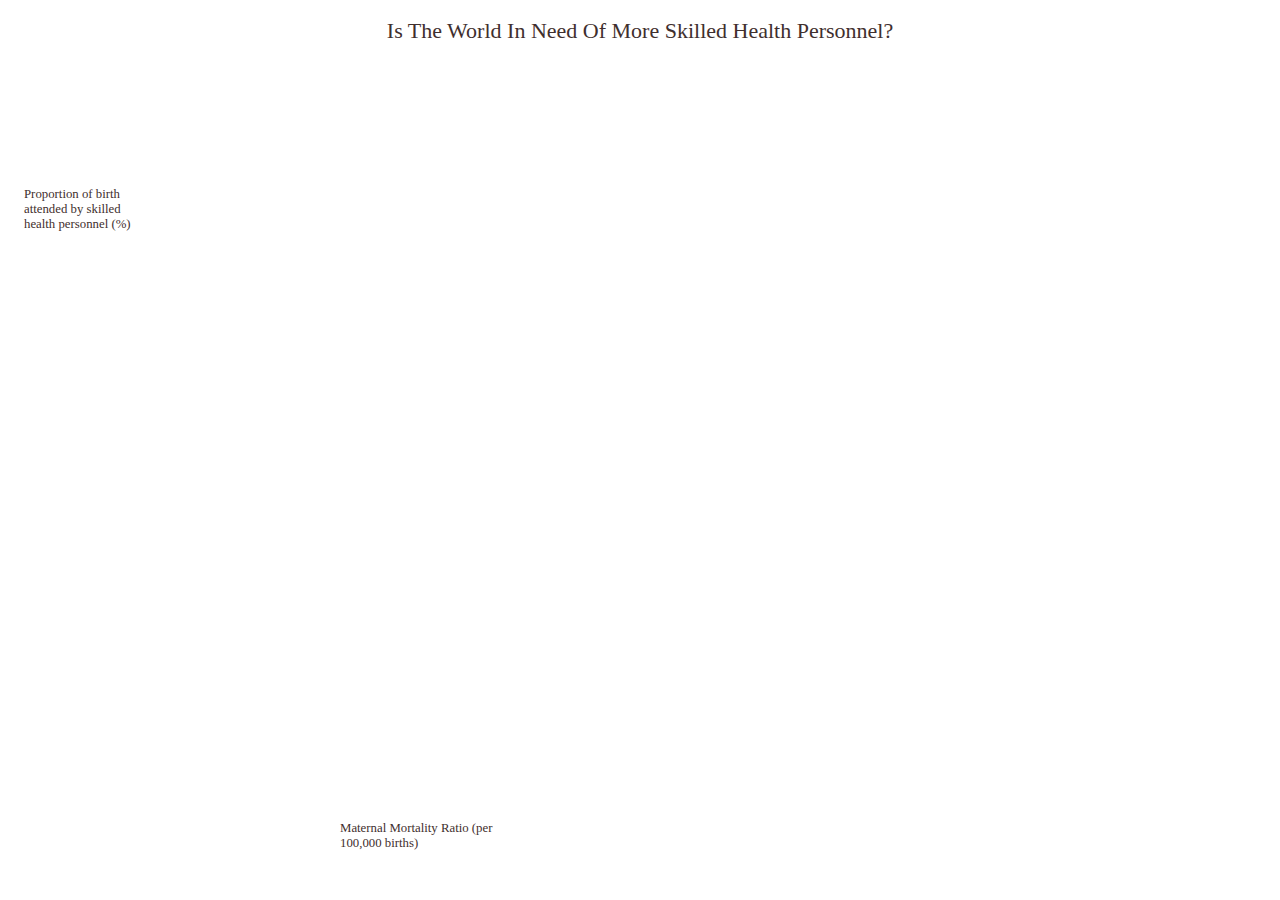
<file: index.html>
<!DOCTYPE html>
<html>
    <head>
        <meta charset="UTF-8">
        <meta http-equiv="X-UA-Compatible" content="IE=edge">
        <meta name="viewport" content="width=device-width, initial-scale=1.0">
    
        <script src="https://d3js.org/d3.v7.min.js"></script>
        <script src="https://api.mapbox.com/mapbox-gl-js/v2.10.0/mapbox-gl.js"></script>
        <link href="https://api.mapbox.com/mapbox-gl-js/v2.10.0/mapbox-gl.css" rel="stylesheet">
        <title>Is the world in need of more skilled health personnel?</title>
        <link rel="stylesheet" href="styles.css">
         
    </head>
    <body>
        <div class= "header"> 
            Is The World In Need Of More Skilled Health Personnel?
        </div>
        <div class="main">
            <div class= "legend-vertical">
                <div class = "label"> Proportion of birth attended by skilled health personnel (%)</div>
                <div>
                      <svg id="my_dataviz" height=400 width=150></svg>
                </div>
            </div>
             <div id="map"></div>
       </div> 
       
     <footer>
        <div class= "legend-horizontal">
            <div class = "label2">
                Maternal Mortality Ratio (per 100,000 births)
            </div>
            
            <div>
                  <svg id="my_dataviz2" height=60 width=400></svg>
            </div>
        </div> 
    </footer>
        
    
    <script src="script.js"></script>
    </body>
</html>
</file>
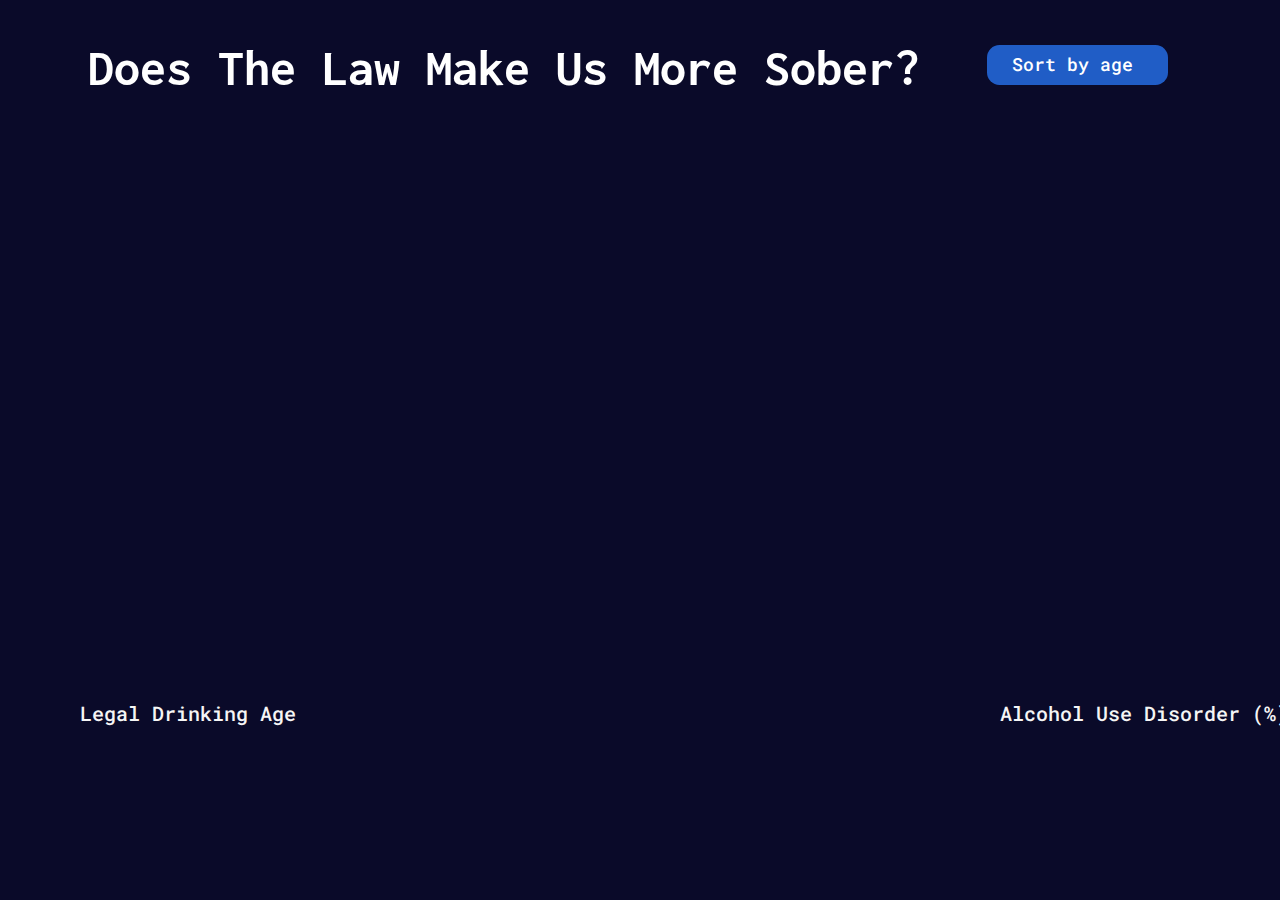
<file: Qualitative_final/index.html>
<!DOCTYPE html>
<html>
    <head>
        <meta charset="UTF-8">
        <meta http-equiv="X-UA-Compatible" content="IE=edge">
        <meta name="viewport" content="width=device-width, initial-scale=1.0">
        
        <script src="https://d3js.org/d3.v7.min.js"></script>
        <script src="https://d3js.org/d3-scale-chromatic.v1.min.js"></script>
        <title>Does the law make us more sober?</title>
        <link rel="stylesheet" href="style.css">
        <link rel="preconnect" href="https://fonts.googleapis.com"> 
        <link rel="preconnect" href="https://fonts.gstatic.com" crossorigin> 
        <link href="https://fonts.googleapis.com/css2?family=Inconsolata:wght@500&display=swap" rel="stylesheet">
        <link rel="preconnect" href="https://fonts.googleapis.com"> 
        <link rel="preconnect" href="https://fonts.gstatic.com" crossorigin> 
        <link href="https://fonts.googleapis.com/css2?family=Roboto+Mono:ital@0;1&display=swap" rel="stylesheet">
    </head>
    <body>
        <div class="header">
            Does The Law Make Us More Sober?
        </div>

        <div id="my_dataviz">
            <button id="sort_btn" type="button" class="btn btn-secondary">
                Sort by age
                </button>
            <div id="grid-chart"></div>
        
        <div class="legendBox">
            <div class="legalAge">
                Legal Drinking Age
            </div>
            <svg id="myLegend" width=1200></svg>
        </div>

        <div class="legendBox2">
            <div class="percent">
                Alcohol Use Disorder (%)
            </div>
            <div id="bottleLegend"></div>
            <svg id="myLegendIcon" width=1200></svg>

        <!-- <script src="https://cdnjs.cloudflare.com/ajax/libs/jquery/3.3.1/jquery.min.js" type="text/javascript"></script>
        <script src="https://cdnjs.cloudflare.com/ajax/libs/list.js/1.5.0/list.min.js" type="text/javascript"></script> -->
        <script src="script.js"></script>
        <script src="legend.js"></script>
        
    </body>
</html>
</file>
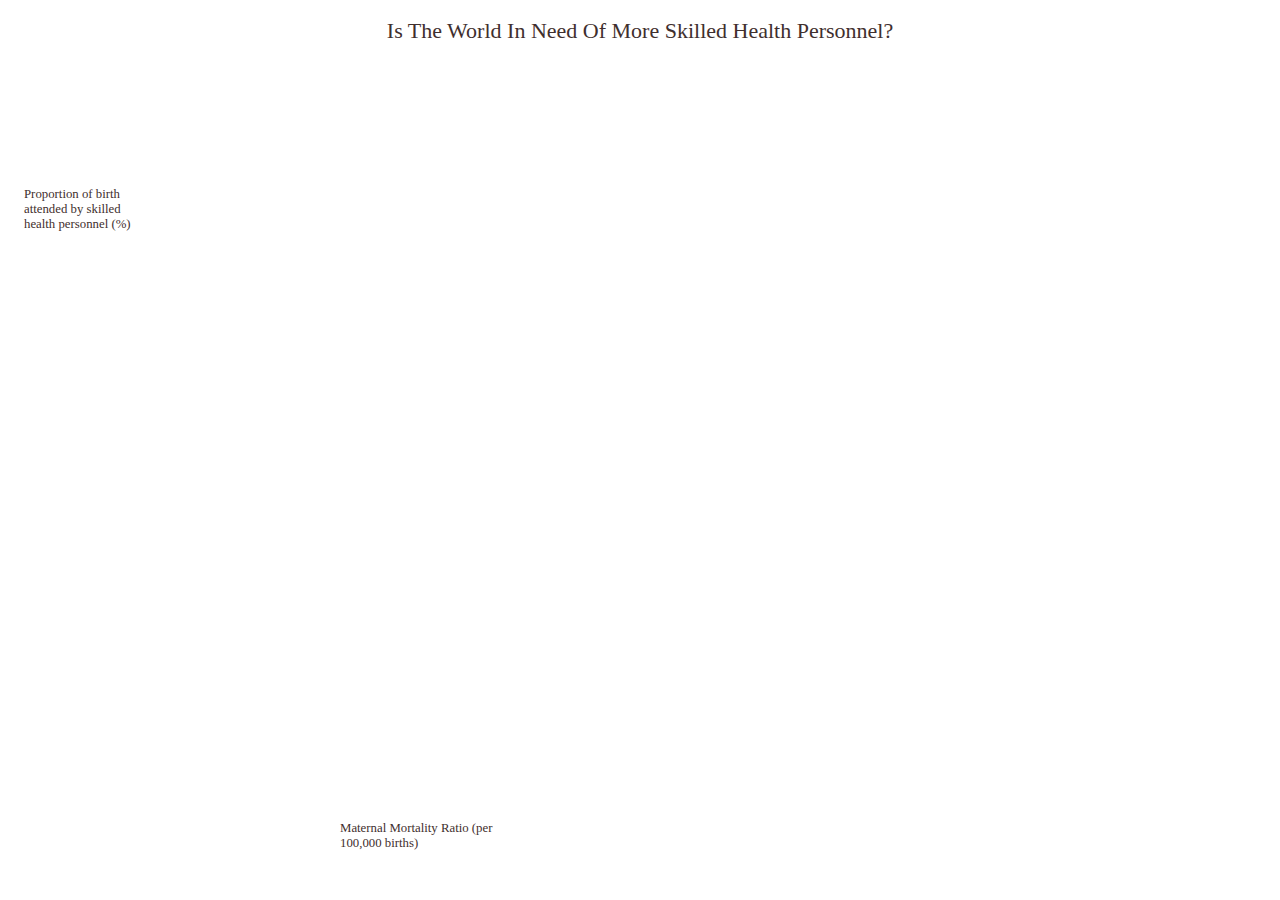
<file: Quantitative Project/index.html>
<!DOCTYPE html>
<html>
    <head>
        <meta charset="UTF-8">
        <meta http-equiv="X-UA-Compatible" content="IE=edge">
        <meta name="viewport" content="width=device-width, initial-scale=1.0">
    
        <script src="https://d3js.org/d3.v7.min.js"></script>
        <script src="https://api.mapbox.com/mapbox-gl-js/v2.10.0/mapbox-gl.js"></script>
        <link href="https://api.mapbox.com/mapbox-gl-js/v2.10.0/mapbox-gl.css" rel="stylesheet">
        <title>Is the world in need of more skilled health personnel?</title>
        <link rel="stylesheet" href="styles.css">
         
    </head>
    <body>
        <div class= "header"> 
            Is The World In Need Of More Skilled Health Personnel?
        </div>
        <div class="main">
            <div class= "legend-vertical">
                <div class = "label"> Proportion of birth attended by skilled health personnel (%)</div>
                <div>
                      <svg id="my_dataviz" height=400 width=150></svg>
                </div>
            </div>
             <div id="map"></div>
       </div> 
       
     <footer>
        <div class= "legend-horizontal">
            <div class = "label2">
                Maternal Mortality Ratio (per 100,000 births)
            </div>
            
            <div>
                  <svg id="my_dataviz2" height=60 width=400></svg>
            </div>
        </div> 
    </footer>
        
    
    <script src="script.js"></script>
    </body>
</html>
</file>
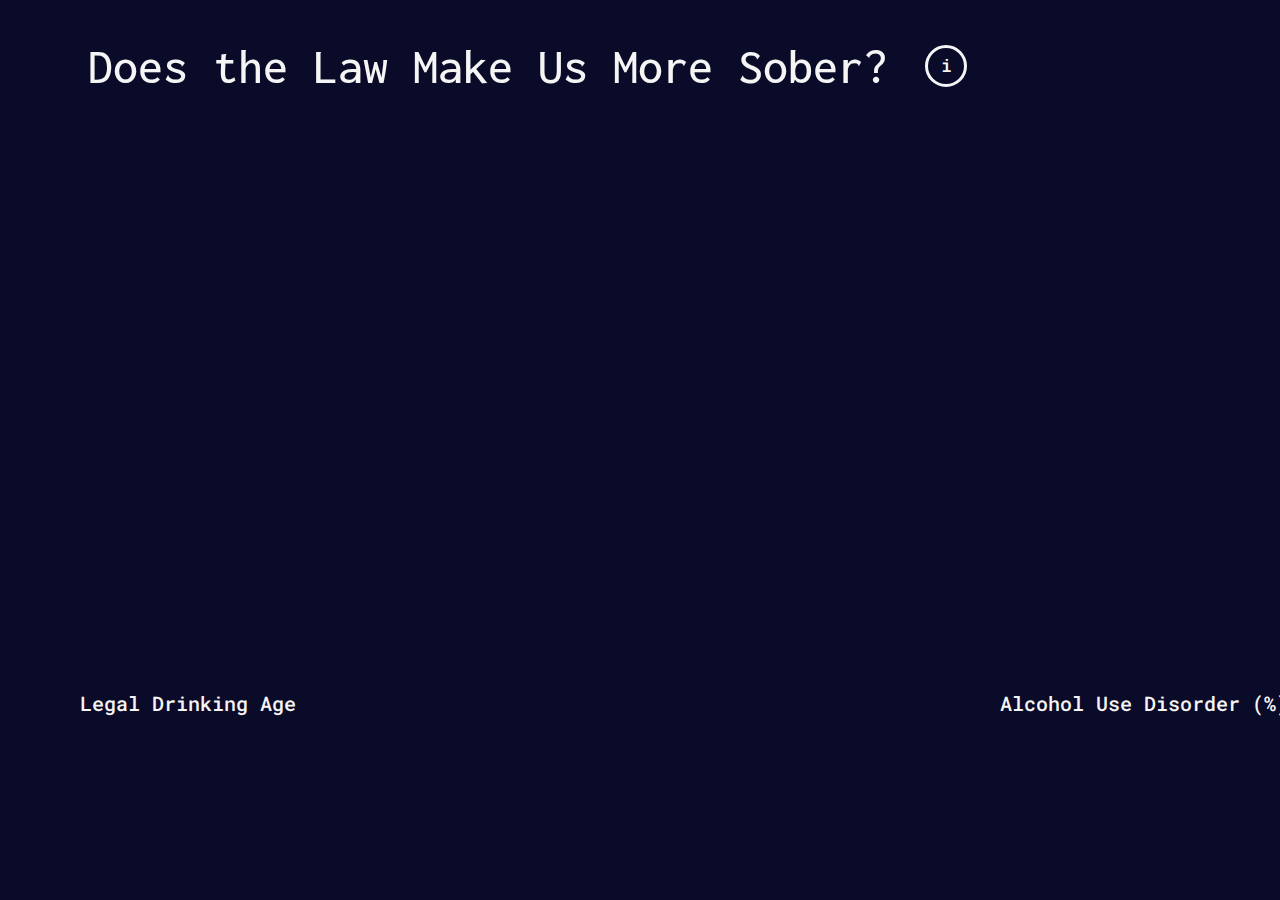
<file: SoberUp/index.html>
<!DOCTYPE html>
<html>
    <head>
        <meta charset="UTF-8">
        <meta http-equiv="X-UA-Compatible" content="IE=edge">
        <meta name="viewport" content="width=device-width, initial-scale=1.0">
        
        <script src="https://d3js.org/d3.v7.min.js"></script>
        <script src="https://d3js.org/d3-scale-chromatic.v1.min.js"></script>
        <title>Does the law make us more sober?</title>
        <link rel="stylesheet" href="style.css">
        <link rel="preconnect" href="https://fonts.googleapis.com"> 
        <link rel="preconnect" href="https://fonts.gstatic.com" crossorigin> 
        <link href="https://fonts.googleapis.com/css2?family=Inconsolata:wght@500&display=swap" rel="stylesheet"> 
        <link href="https://fonts.googleapis.com/css2?family=Roboto+Mono:ital@0;1&display=swap" rel="stylesheet"> 
        <link href="https://fonts.googleapis.com/css2?family=Roboto+Mono:ital@0;1&family=Roboto:ital,wght@0,300;0,400;0,500;0,700;1,300;1,400;1,500;1,700&display=swap" rel="stylesheet">
    </head>
    <body>
        <div class="header">
            Does the Law Make Us More Sober?
        </div>

        <div id="my_dataviz">
            <button id="info_btn" type="button" class="btn btn-primary">
                i
                </button>
            <!-- The Modal -->
            <div id="myModal" class="modal">

            <!-- Modal content -->
                <div class="modal-content">
                    <span class="close">&times;</span>
                     <h1>You Might Be Curious...</h1>
                     <hr class="solid">
                     <h4>What am I looking at?</h4>
                     <p class="para">This visualization is a playful exploration on the relationship between Alcohol Use Disorder (AUD) and minimum legal drinking age in countries across the world. The visualization revolves around two questions: Does a higher drinking age prevent Alcohol Use Disorder? Does the law make any difference? Each bottle represents a country, with the color depicting the legal drinking age, and the titt angle depecting the percentage of AUD. The more tilted the bottle, the bigger the percentage of Alcohol Use Disorder in that country.</p>
                     <h4>Where is the data from?</h4>
                     <p class="para">The data for Alcohol Use Disorder (%) is collected from the <a href="https://unstats.un.org/sdgs/dataportal" target="_blank">SDG Global Data Portal</a>, Goal 3, Target 3.5.
                        <br>The data for Legal Drinking Age for each country is collected from <a href="http://iardwebprod.azurewebsites.net/science-resources/detail/Minimum-Legal-Age-Limits" target="_blank">International Alliance for Responsible Drinking</a>.</p>
                     <h4>Why explore this?</h4>
                     <p class="para">Although ther are many other factors that could affect the risk of AUD in each country (such as genetic, physiological, psychological,and social factors), the minimum legal drinking age is enforced in the majority of countries to prevent harmful consequences and alcoholism. However, just by a glance, we could see that certain countries with the highest drinking age of 21 (or even prohibited) turn out to have higher AUD% than those with a lower legal drinking age. Then what is the law actually doing? What are the reasons behind these black holes in policies? And how can those countries with higher AUD% learn from those with lower AUD%.</p>
                    </div>
            </div>
            
            <button id="sort_btn" type="button" class="btn btn-secondary">
                Sort by age
                </button>
            <div id="grid-chart"></div>
        
        <div class="legendBox">
            <div class="legalAge">
                Legal Drinking Age
            </div>
            <svg id="myLegend" width=1200></svg>
        </div>

        <div class="legendBox2">
            <div class="percent">
                Alcohol Use Disorder (%)
            </div>
            <div id="bottleLegend"></div>
            <svg id="myLegendIcon" width=1200></svg>

        <!-- <script src="https://cdnjs.cloudflare.com/ajax/libs/jquery/3.3.1/jquery.min.js" type="text/javascript"></script>
        <script src="https://cdnjs.cloudflare.com/ajax/libs/list.js/1.5.0/list.min.js" type="text/javascript"></script> -->
        <script src="script.js"></script>
        <script src="legend.js"></script>
        
    </body>
</html>
</file>
<file: styles.css>
body{
    margin-top: 1.25em;
    margin-left: 0;
    background-color: #ffffff;
}

.header { 
    z-index: 100;
    position: absolute;
    top:2vh;
    left: 50%;
    transform: translateX(-50%);
    text-align: center;
    font-family: futura;
    font-weight: 500;
    font-size: 22px;
    color: #3F2F2E;
}

.main {
    display: flex;
    flex-direction: column;
}

/*footer{*/
/*    position: absolute;*/
/*    bottom:0;*/
/*    align-items:center;*/
    /*justify-content: center;*/
/*}*/

.legend-horizontal{
    /*display: flex;*/
    /*flex-direction: row;*/
    z-index: 100;
    display: grid;
    grid-template-columns: 200px 200px 200px;
    align-items: center;
    position: absolute;
    bottom:1.25rem;
    left: 50%;
    transform: translateX(-50%);
}

.legend-vertical {
    z-index: 100;
    margin-top: 15vh;
    margin-left: 1.5em;
}

.label {
    text-align: left;
    font-family: futura;
    font-size: .8rem;
    color: #3F2F2E;
    max-width: 8rem;
    padding-top: 2rem;
}

.label2 {
    text-align: left;
    font-family: futura;
    font-size: .8rem;
    color: #3F2F2E;
    align-items: center ;
    max-width: 10rem;
}

#my_dataviz2 {
    margin-top: 2em;
    font-family: futura;
    font-size: .75rem;
}

#map {
        position: absolute;
        top: 0;
        bottom:0;
        width: 100%;
    }
</file>
<file: Qualitative_final/style.css>
div.tooltip {
    z-index: 999;
    position: absolute;
    text-align: left;
    padding: .5rem;
    background: white;
    color: #313639;
    border: 1px solid #313639;
    border-radius: 8px;
    pointer-events: none;
    font-size: 1.2rem;
    font-family: 'Roboto Mono', monospace;
   }
   
body{
    background-color:rgb(10, 10, 41);
    /* background-color:transparent; */
}

.header{
    margin-top: 40px;
    margin-left: 80px;
    text-align: left;
    font-family: "Inconsolata", monospace;
    font-weight: 700;
    font-size: 52px;
    color: white;
}

#my_dataviz{
    margin-left: 0px;
}

#grid-chart{
    margin-left: 0px;
}

.legalAge{
    margin-top: 0px;
    margin-left: 0px;
    margin-bottom: 20px;
    text-align: left;
    font-family: 'Roboto Mono', monospace;
    font-weight: 500;
    font-size: 20px;
    color: whitesmoke;
}
.percent{
    margin-top: 0px;
    margin-left: 0px;
    margin-bottom: 20px;
    text-align: left;
    font-family: 'Roboto Mono', monospace;
    font-weight: 500;
    font-size: 20px;
    color: whitesmoke;
}

.legendBox{
    z-index: 100;
    /* display: grid;
    grid-template-columns: 200px 200px 200px; */
    align-items: center;
    position: absolute;
    bottom:0;
    left: 80px;
    font-family: 'Roboto Mono', monospace;
    font-size: 15px;
}

.legendBox2{
    z-index: 100;
    /* display: grid;
    grid-template-columns: 200px 200px 200px; */
    align-items: center;
    position: absolute;
    bottom:0;
    left: 1000px;
    font-family: 'Roboto Mono', monospace;
    font-size: 15px;
}

.myLegendIcon{
    margin-top: 0px;
    margin-left: 1000px;
    margin-bottom: 20px;
    text-align: left;
    font-family: 'Roboto Mono', monospace;
    font-weight: 500;
    font-size: 20px;
    color: whitesmoke;
}

#sort_btn {
    position: absolute;
    right: 7rem;
    top: 45px;
    font-family: 'Roboto Mono', monospace;
    font-weight: 500;
    font-size: 18px;
    text-align: center;
    padding:0px 25px 2px;
    border-radius: 12.5px;
    border:black;
    display:inline-block;
    color:#fff;
    text-decoration: none;
    background-color: #205dc6;
    height:40px;
  }
  #sort_btn:hover {
    text-decoration: none;
    background-color:#272cc0;
  }
  #sort_btn:focus {
    outline:none;
  }
  #sort_btn:after {
    width: 0;
    height: 0;
    border-left: 5px solid transparent;
    border-right: 5px solid transparent;
    border-bottom: 5px solid transparent;
    content:"";
    position: relative;
    top:-10px;
    right:-5px;
  }
  #sort_btn.asc:after {
    width: 0;
    height: 0;
    border-left: 5px solid transparent;
    border-right: 5px solid transparent;
    border-top: 5px solid #fff;
    content:"";
    position: relative;
    top:13px;
    right:-5px;
  }
  #sort_btn.desc:after {
    width: 0;
    height: 0;
    border-left: 5px solid transparent;
    border-right: 5px solid transparent;
    border-bottom: 5px solid #fff;
    content:"";
    position: relative;
    top:-10px;
    right:-5px;
  }
</file>
<file: Quantitative Project/styles.css>
body{
    margin-top: 1.25em;
    margin-left: 0;
    background-color: #ffffff;
}

.header { 
    z-index: 100;
    position: absolute;
    top:2vh;
    left: 50%;
    transform: translateX(-50%);
    text-align: center;
    font-family: futura;
    font-weight: 500;
    font-size: 22px;
    color: #3F2F2E;
}

.main {
    display: flex;
    flex-direction: column;
}

/*footer{*/
/*    position: absolute;*/
/*    bottom:0;*/
/*    align-items:center;*/
    /*justify-content: center;*/
/*}*/

.legend-horizontal{
    /*display: flex;*/
    /*flex-direction: row;*/
    z-index: 100;
    display: grid;
    grid-template-columns: 200px 200px 200px;
    align-items: center;
    position: absolute;
    bottom:1.25rem;
    left: 50%;
    transform: translateX(-50%);
}

.legend-vertical {
    z-index: 100;
    margin-top: 15vh;
    margin-left: 1.5em;
}

.label {
    text-align: left;
    font-family: futura;
    font-size: .8rem;
    color: #3F2F2E;
    max-width: 8rem;
    padding-top: 2rem;
}

.label2 {
    text-align: left;
    font-family: futura;
    font-size: .8rem;
    color: #3F2F2E;
    align-items: center ;
    max-width: 10rem;
}

#my_dataviz2 {
    margin-top: 2em;
    font-family: futura;
    font-size: .75rem;
}

#map {
        position: absolute;
        top: 0;
        bottom:0;
        width: 100%;
    }
</file>
<file: SoberUp/style.css>
div.tooltip {
    z-index: 999;
    position: absolute;
    text-align: left;
    padding: .5rem;
    background: white;
    color: #313639;
    border: 1px solid #313639;
    border-radius: 8px;
    pointer-events: none;
    font-size: 24px;
    font-family: 'Roboto Mono', monospace;
   }
   
body{
    background-color:rgb(10, 10, 41);
    /* background-color:transparent; */
}

.header{
    margin-top: 40px;
    margin-left: 80px;
    text-align: left;
    font-family: "Inconsolata", monospace;
    font-weight: 500;
    font-size: 50px;
    color: whitesmoke;
}

#my_dataviz{
    margin-left: 0px;
}

#grid-chart{
    margin-left: 0px;
}

.legalAge{
    margin-top: 0px;
    margin-left: 0px;
    margin-bottom: 30px;
    text-align: left;
    font-family: 'Roboto Mono', monospace;
    font-weight: 500;
    font-size: 20px;
    color: whitesmoke;
}
.percent{
    margin-top: 0px;
    margin-left: 0px;
    margin-bottom: 30px;
    text-align: left;
    font-family: 'Roboto Mono', monospace;
    font-weight: 500;
    font-size: 20px;
    color: whitesmoke;
}

.legendBox{
    z-index: 100;
    /* display: grid;
    grid-template-columns: 200px 200px 200px; */
    align-items: center;
    position: absolute;
    bottom:0;
    left: 80px;
    font-family: 'Roboto Mono', monospace;
    font-size: 15px;
}

.legendBox2{
    z-index: 100;
    /* display: grid;
    grid-template-columns: 200px 200px 200px; */
    align-items: center;
    position: absolute;
    bottom:0;
    left: 1000px;
    font-family: 'Roboto Mono', monospace;
    font-size: 15px;
}

.myLegendIcon{
    margin-top: 0px;
    margin-left: 1000px;
    margin-bottom: 20px;
    text-align: left;
    font-family: 'Roboto Mono', monospace;
    font-weight: 500;
    font-size: 20px;
    color: whitesmoke;
}

#sort_btn {
    font-family: 'Roboto Mono', monospace;
    color: #fff;
    font-weight: 500;
    font-size: 20px;
    text-align: center;
    text-indent: 20px;
    box-sizing: border-box;
    position: absolute;
    width: 200px;
    height: 52px;
    left: 2550px;
    top: 40px;
    border: 1px solid #F5F5F5;
    border-radius: 5px;
    background-color: transparent;
  }
  #sort_btn:hover {
    text-decoration: none;
    color: black;
    border: 1px solid black;
    border-radius: 5px;
    background-color:#F5F5F5;
  }
  #sort_btn:focus {
    outline:none;
  }
  #sort_btn:after {
    width: 0;
    height: 0;
    border-left: 5px solid transparent;
    border-right: 5px solid transparent;
    border-bottom: 5px solid transparent;
    content:"";
    position: relative;
    top:-10px;
    right:-5px;
  }
  #sort_btn.asc:after {
    width: 0;
    height: 0;
    border-left: 5px solid transparent;
    border-right: 5px solid transparent;
    border-top: 5px solid #fff;
    content:"";
    position: relative;
    top:13px;
    right:-5px;
  }
  #sort_btn.desc:after {
    width: 0;
    height: 0;
    border-left: 5px solid transparent;
    border-right: 5px solid transparent;
    border-bottom: 5px solid #fff;
    content:"";
    position: relative;
    top:-10px;
    right:-5px;
  }

/* Ellipse 1 */
#info_btn{
box-sizing: border-box;
border-radius: 30px;
background-color: transparent;
position: absolute;
width: 42px;
height: 42px;
left: 925px;
top: 45px;
border: 3px solid #F5F5F5;
font-family: 'Roboto Mono';
font-style: normal;
font-weight: 500;
font-size: 18px;
line-height: 120%;
color: #F5F5F5;}

#info_btn:hover{
  text-decoration: none;
  font-weight: 700;
  color: black;
  border: 1px solid black;
  border-radius: 30px;
  background-color:#F5F5F5;}

.modal {
    display: none; /* Hidden by default */
    position: fixed; /* Stay in place */
    z-index: 1; /* Sit on top */
    left: 0;
    top: 0;
    width: 100%; /* Full width */
    height: 100%; /* Full height */
    /* overflow: auto; Enable scroll if needed */
    background-color: rgb(0,0,0); /* Fallback color */
    background-color: rgba(0,0,0,0.4); /* Black w/ opacity */
}
  
/* Modal Content/Box */
.modal-content {
    background-color: #fefefe;
    margin: 10% auto; /* 15% from the top and centered */
    padding: 0px;
    border: 1px solid black;
    border-radius: 10px;
    width: 60%; /* Could be more or less, depending on screen size */
}
  
  /* The Close Button */
.close {
    color: black;
    float: right;
    margin-top:18px;
    margin-right:30px;
    font-size: 45px;
    font-weight: lighter;
}
  
.close:hover,
.close:focus {
    color: black;
    text-decoration: none;
    cursor: pointer;
}

h1{
  font-family: 'Roboto Mono';
  padding-left: 30px;
  padding-top: 8px;
  padding-bottom: 8px;
  font-style: normal;
  font-weight: 400;
  font-size: 28px;
  line-height: 120%;
}

hr.solid {
  flex: 1;
  border-top: 2px solid black;
}

h4{
  font-family: 'Inconsolata';
  padding-left: 30px;
  margin-top: 30px;
  font-style: normal;
  font-weight: 500;
  font-size: 45px;
  /* line-height: 128%; */
/* identical to box height, or 46px */

color: #000000;
}

.para {
/* P1 - Paragraph 1 */
font-family: 'Roboto';
margin-top: -36px;
padding-left: 30px;
font-style: normal;
font-weight: 400;
font-size: 28px;
line-height: 136%;
color: #000000;
}

a:link {
  color: #004CDE;
}

a:visited {
  color: #004CDE;
}

a:focus {
  color: #004CDE;
}

a:hover {
  color: purple;
}

a:active {
  color: #004CDE;
}
</file>
